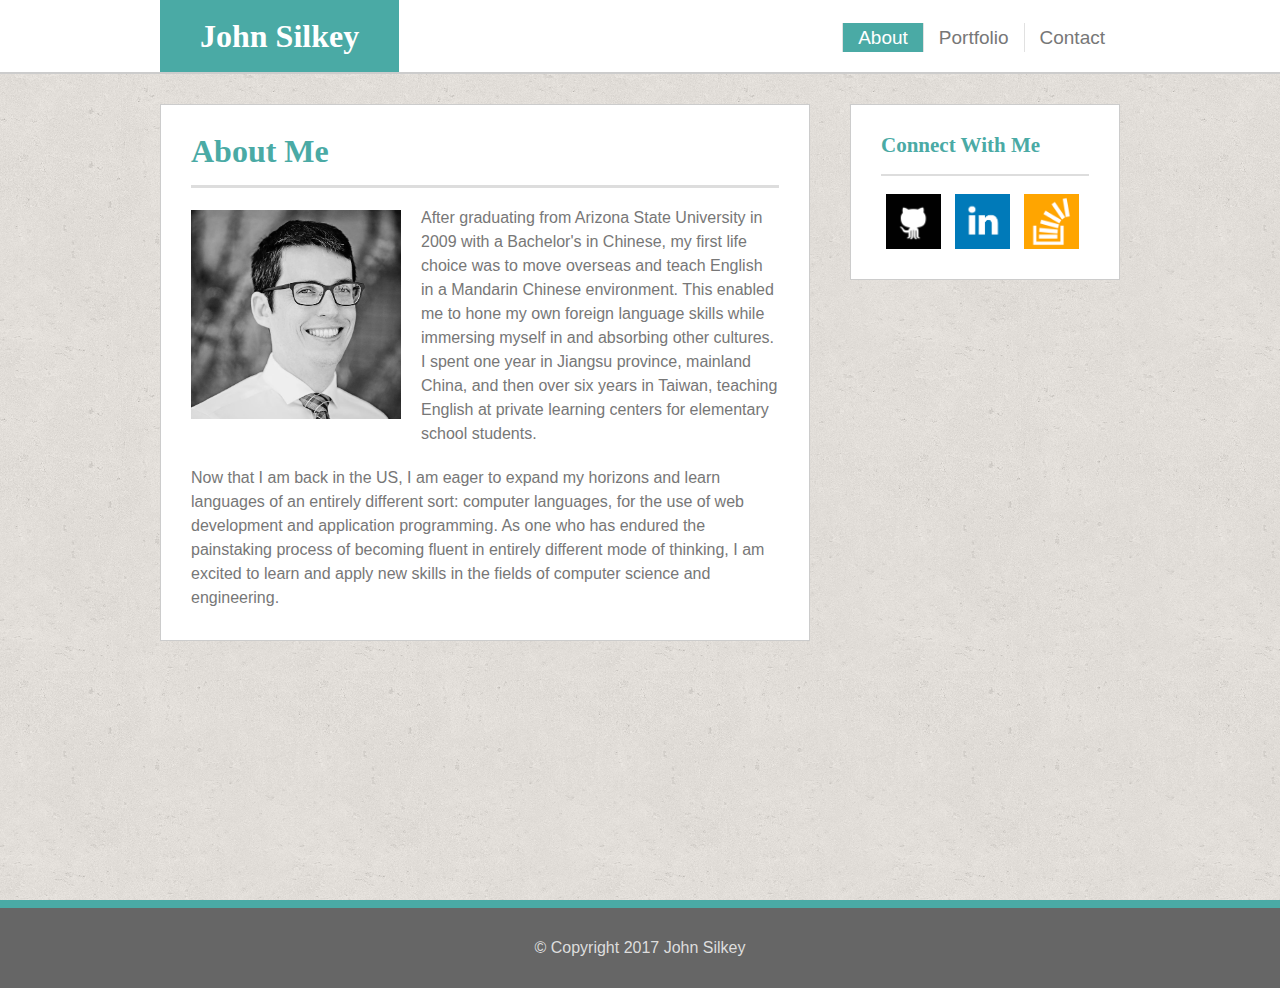
<file: index.html>
<!DOCTYPE html>
<html lang="en-us">

<!-- meta data. Style sheets follow the html flow -->
<head>
	<meta charset="UTF-8"/>
	<meta name="viewport" content="width=device-width, initial-scale=1">
	<title>John Silkey - About Me</title>
	<link rel="stylesheet" type="text/css" href="assets/css/0-reset.css"/>
	<link rel="stylesheet" type="text/css" href="assets/css/1-page.css"/>
	<link rel="stylesheet" type="text/css" href="assets/css/2-header.css"/>
	<link rel="stylesheet" type="text/css" href="assets/css/3-main.css"/>
	<link rel="stylesheet" type="text/css" href="assets/css/4-footer.css"/>
	<link rel="stylesheet" type="text/css" href="assets/css/5-mediaqueries.css"/>
</head>

<body>
	<!-- div for making the sticky footer -->
	<div class="wrapContent"> 

		<!-- Top header content, width:100% with white bkg-->
		<header>
			<!--holding header content, margin:auto for centering-->
			<div class="banner">
				<!-- holds name content, float left -->
				<div class="nameBox">
					<h1 class="nameBlock">John Silkey</h1>
				</div>
				
				<!--holds navigation menu content-->
				<nav>
					<!-- list is floated right, displayed as blocks -->
					<ul>
						<li class="menuBox">
						  	<a class="menuLink" href="contact.html">Contact</a>
						</li>
						<li class="menuBox">
						  	<a class="menuLink" href="portfolio.html">Portfolio</a>
						</li>
						<li class="menuBox">
						  	<a class="menuLink" id="current" id="leftmostLink" href="index.html">About</a>
						</li>
					</ul>
				</nav>
			</div>
		</header>

		<!-- All middle row main content -->
		<main class="midRowBkg">   
			<!--container for middle row-->
			<div class="mainContent"> 
				<!--left column for article-->	
				<section class="article">
					<h1>About Me</h1>
					<hr class="hr3px"/>
					<img id="profile" src="assets/images/portfolio.jpg" alt="profile.jpg"/>
					<p>
					After graduating from Arizona State University in 2009 with a Bachelor's in Chinese, my first life choice was to move overseas and teach English in a Mandarin Chinese environment. This enabled me to hone my own foreign language skills while immersing myself in and absorbing other cultures. I spent one year in Jiangsu province, mainland China, and then over six years in Taiwan, teaching English at private learning centers for elementary school students.
					</p>
					<p>
					Now that I am back in the US, I am eager to expand my horizons and learn languages of an entirely different sort: computer languages, for the use of web development and application programming. As one who has endured the painstaking process of becoming fluent in entirely different mode of thinking, I am excited to learn and apply new skills in the fields of computer science and engineering.
					</p>
				</section>
				
				<!--right panel for contact links-->
				<aside class="contactBox">
					<h3>Connect With Me</h3>
					<hr class="hr2px"/>
					
					<a href="https://github.com/jpsilkjr86/" target="_blank">
						<img class="contact" src="assets/images/github_icon.png" alt="github"/>
					</a>
				
				
					<a href="https://www.linkedin.com/in/john-silkey-jr-356815137/" target="_blank">
						<img class="contact" src="assets/images/linkedin_icon.png" alt="LinkedIn"/>
					</a>
				
				
					<a href="http://stackoverflow.com/users/7797476/john-s" target="_blank">
						<img class="contact" src="assets/images/stackoverflow_icon.png" alt="StackOverflow"/>
					</a>					
					
				</aside>
			</div>
		</main>



		<!-- The following three lines are for 
		completing the sticky footer code-->
		<div class="push"></div>
	</div>
	<div class="footer"></div>

	<!-- All footer content -->
	<footer>
		<div class="footerContent">
			<div class="footerText">&copy; Copyright 2017 John Silkey</div>
		</div>
	</footer>

</body>
</html>
</file>
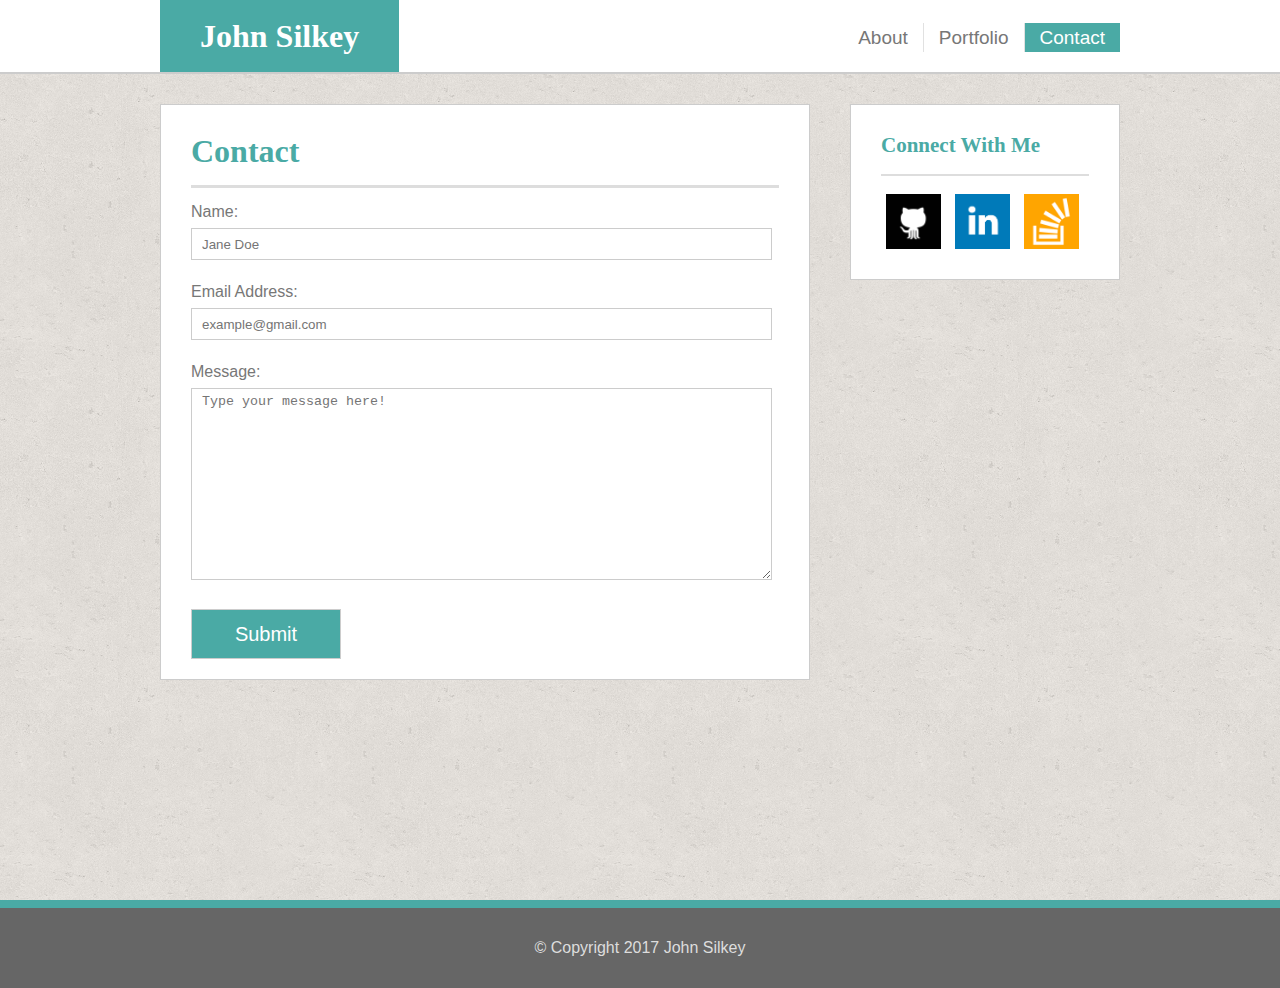
<file: contact.html>
<!DOCTYPE html>
<html lang="en-us">

<!-- meta data. Style sheets follow the html flow -->
<head>
	<meta charset="UTF-8"/>
	<meta name="viewport" content="width=device-width, initial-scale=1">
	<title>John Silkey - Contact</title>
	<link rel="stylesheet" type="text/css" href="assets/css/0-reset.css"/>
	<link rel="stylesheet" type="text/css" href="assets/css/1-page.css"/>
	<link rel="stylesheet" type="text/css" href="assets/css/2-header.css"/>
	<link rel="stylesheet" type="text/css" href="assets/css/3-main.css"/>
	<link rel="stylesheet" type="text/css" href="assets/css/4-footer.css"/>
	<link rel="stylesheet" type="text/css" href="assets/css/5-mediaqueries.css"/>
</head>

<body>
	<!-- div for making the sticky footer -->
	<div class="wrapContent"> 

		<!-- Top header content, width:100% with white bkg-->
		<header>
			<!--holding header content, margin:auto for centering-->
			<div class="banner">
				<!-- holds name content, float left -->
				<div class="nameBox">
					<h1 class="nameBlock">John Silkey</h1>
				</div>
				
				<!--holds navigation menu content-->
				<nav>
					<!-- list is floated right, displayed as blocks -->
					<ul>
						<li class="menuBox">
						  	<a class="menuLink" id="current" href="contact.html">Contact</a>
						</li>
						<li class="menuBox">
						  	<a class="menuLink" href="portfolio.html">Portfolio</a>
						</li>
						<li class="menuBox">
						  	<a class="menuLink" id="leftmostLink" href="index.html">About</a>
						</li>
					</ul>
				</nav>
			</div>
		</header>

		<!-- All middle row main content -->
		<main class="midRowBkg">   
			<!--container for middle row-->
			<div class="mainContent"> 
				<!--left column for article-->	
				<section class="article">
					<h1>Contact</h1>
					<hr class="hr3px"/>
					
					<form action="">
						<label>Name:</label>
						<input type="text" placeholder="Jane Doe" required/>
						<br><br>
						<label>Email Address:</label>
						<input type="email" placeholder="example@gmail.com" required/>
						<br><br>
						<label>Message:</label>
						<textarea name="message" placeholder="Type your message here!" required></textarea>
						<br><br>
						<input id="submit" type="submit" value="Submit">
					</form>

				</section>
				
				<!--right panel for contact links-->
				<aside class="contactBox">
					<h3>Connect With Me</h3>
					<hr class="hr2px"/>
					
					<a href="https://github.com/jpsilkjr86/" target="_blank">
						<img class="contact" src="assets/images/github_icon.png" alt="github"/>
					</a>
				
				
					<a href="https://www.linkedin.com/in/john-silkey-jr-356815137/" target="_blank">
						<img class="contact" src="assets/images/linkedin_icon.png" alt="LinkedIn"/>
					</a>
				
				
					<a href="http://stackoverflow.com/users/7797476/john-s" target="_blank">
						<img class="contact" src="assets/images/stackoverflow_icon.png" alt="StackOverflow"/>
					</a>					
					
				</aside>
			</div>
		</main>

		<!-- The following three lines are for 
		completing the sticky footer code-->
		<div class="push"></div>
	</div>
	<div class="footer"></div>

	<!-- All footer content -->
	<footer>
		<div class="footerContent">
			<div class="footerText">&copy; Copyright 2017 John Silkey</div>
		</div>
	</footer>

</body>
</html>
</file>
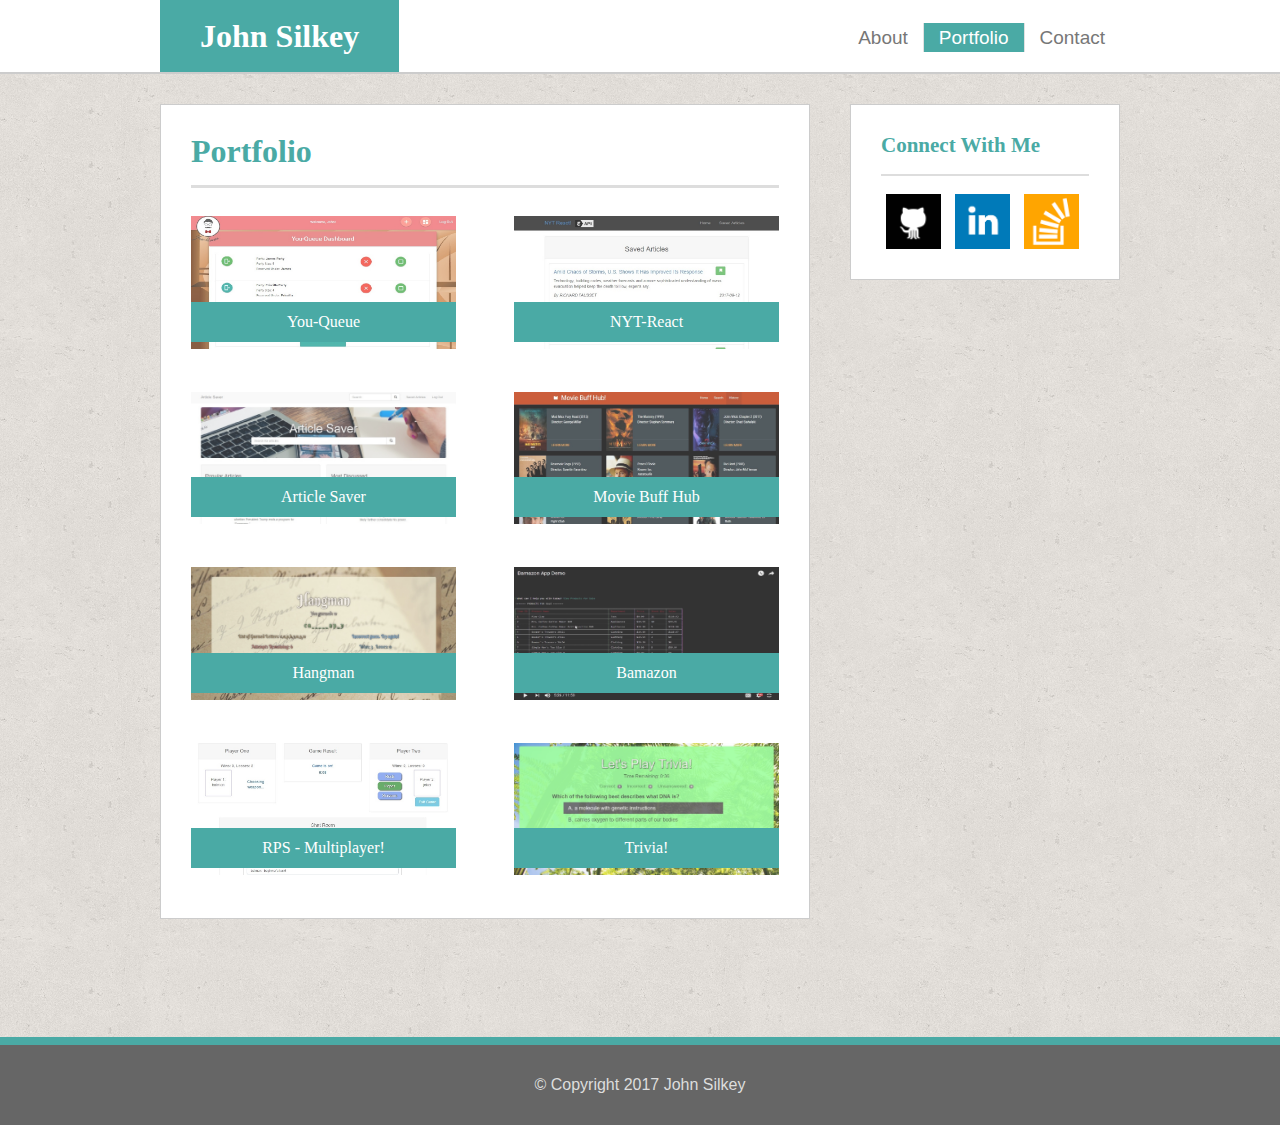
<file: portfolio.html>
<!DOCTYPE html>
<html lang="en-us">

<!-- meta data. Style sheets follow the html flow -->
<head>
	<meta charset="UTF-8"/>
	<meta name="viewport" content="width=device-width, initial-scale=1">
	<title>John Silkey - Portfolio</title>
	<link rel="stylesheet" type="text/css" href="assets/css/0-reset.css"/>
	<link rel="stylesheet" type="text/css" href="assets/css/1-page.css"/>
	<link rel="stylesheet" type="text/css" href="assets/css/2-header.css"/>
	<link rel="stylesheet" type="text/css" href="assets/css/3-main.css"/>
	<link rel="stylesheet" type="text/css" href="assets/css/4-footer.css"/>
	<link rel="stylesheet" type="text/css" href="assets/css/5-mediaqueries.css"/>
</head>

<body>
	<!-- div for making the sticky footer -->
	<div class="wrapContent"> 

		<!-- Top header content, width:100% with white bkg-->
		<header>
			<!--holding header content, margin:auto for centering-->
			<div class="banner">
				<!-- holds name content, float left -->
				<div class="nameBox">
					<h1 class="nameBlock">John Silkey</h1>
				</div>
				
				<!--holds navigation menu content-->
				<nav>
					<!-- list is floated right, displayed as blocks -->
					<ul>
						<li class="menuBox">
						  	<a class="menuLink" href="contact.html">Contact</a>
						</li>
						<li class="menuBox">
						  	<a class="menuLink" id="current" href="portfolio.html">Portfolio</a>
						</li>
						<li class="menuBox">
						  	<a class="menuLink" id="leftmostLink" href="index.html">About</a>
						</li>
					</ul>
				</nav>
			</div>
		</header>

		<!-- All middle row main content -->
		<main class="midRowBkg">   
			<!--container for middle row-->
			<div class="mainContent"> 
				<!--left column for article-->	
				<section class="article">
					<h1>Portfolio</h1>
					<hr class="hr3px"/>
					
					<div class="projFloatLeft">
						<a href="https://intense-journey-46722.herokuapp.com/signin">
							<img class="portfolioLink" src="assets/images/youqueue.jpg" alt="project1"/>
							<div class="projectStrip">
								<h4 class="projectTitle">You-Queue</h4>
							</div>
						</a>
					</div>
					<div class="projFloatRight">
						<a href="https://vast-hamlet-74186.herokuapp.com/">
							<img class="portfolioLink" src="assets/images/nyt-react.jpg" alt="project2"/>
							<div class="projectStrip">
								<h4 class="projectTitle">NYT-React</h4>
							</div>
						</a>
					</div>
					<div class="projFloatLeft">
						<a href="https://immense-lake-69616.herokuapp.com/">
							<img class="portfolioLink" src="assets/images/article-saver.jpg" alt="project3"/>
							<div class="projectStrip">
								<h4 class="projectTitle">Article Saver</h4>
							</div>
						</a>
					</div>
					<div class="projFloatRight">
						<a href="https://jpsilkjr86.github.io/Movie-Buff-Hub-Project/">
							<img class="portfolioLink" src="assets/images/movie-buff-hub.jpg" alt="project4"/>
							<div class="projectStrip">
								<h4 class="projectTitle">Movie Buff Hub</h4>
							</div>
						</a>
					</div>
					<div class="projFloatLeft">
						<a href="https://jpsilkjr86.github.io/Hangman-App/">
							<img class="portfolioLink" src="assets/images/hangman.jpg" alt="project5"/>
							<div class="projectStrip">
								<h4 class="projectTitle">Hangman</h4>
							</div>
						</a>
					</div>
					<div class="projFloatRight">
						<a href="https://youtu.be/XgKeLYNMLLc">
							<img class="portfolioLink" src="assets/images/bamazon.jpg" alt="project6"/>
							<div class="projectStrip">
								<h4 class="projectTitle">Bamazon</h4>
							</div>
						</a>
					</div>
					<div class="projFloatLeft">
						<a href="https://jpsilkjr86.github.io/RPS-Multiplayer/">
							<img class="portfolioLink" src="assets/images/rps-multiplayer.jpg" alt="project7"/>
							<div class="projectStrip">
								<h4 class="projectTitle">RPS - Multiplayer!</h4>
							</div>
						</a>
					</div>
					<div class="projFloatRight">
						<a href="https://jpsilkjr86.github.io/TriviaGame/">
							<img class="portfolioLink" src="assets/images/trivia.jpg" alt="project8"/>
							<div class="projectStrip">
								<h4 class="projectTitle">Trivia!</h4>
							</div>
						</a>
					</div>
				</section>
				
				<!--right panel for contact links-->
				<aside class="contactBox">
					<h3>Connect With Me</h3>
					<hr class="hr2px"/>
					
					<a href="https://github.com/jpsilkjr86/" target="_blank">
						<img class="contact" src="assets/images/github_icon.png" alt="github"/>
					</a>
				
				
					<a href="https://www.linkedin.com/in/john-silkey-jr-356815137/" target="_blank">
						<img class="contact" src="assets/images/linkedin_icon.png" alt="LinkedIn"/>
					</a>
				
				
					<a href="http://stackoverflow.com/users/7797476/john-s" target="_blank">
						<img class="contact" src="assets/images/stackoverflow_icon.png" alt="StackOverflow"/>
					</a>					
					
				</aside>
			</div>
		</main>

		<!-- The following three lines are for 
		completing the sticky footer code-->
		<div class="push"></div>
	</div>
	<div class="footer"></div>

	<!-- All footer content -->
	<footer>
		<div class="footerContent">
			<div class="footerText">&copy; Copyright 2017 John Silkey</div>
		</div>
	</footer>

</body>
</html>
</file>
<file: assets/css/1-page.css>
/*Default CSS Styles for div.wrapContent (for sticky footer) and body,
including content tags h1-6, p, a, li, and hr.*/

html, body
{
	height: 100%;
}

body
{
	background-image: url('../images/cork-wallet.png');
	color: #777777;
}

div.wrapContent
{
	min-height: 100%;
	height: auto !important;
	height: 100%;
	margin: 0 auto -88px;
}

.clearfix::after 
{
    content: "";
    clear: both;
    display: table;
}

h1, h2, h3, h4, h5, h6
{
	font-family: 'Georgia', Times, 'Times New Roman', serif;
	font-weight: bold;
	color: #4aaaa5;
	padding: 10px 0px;
}

p, li, a, label
{
	font-family: 'Arial', 'Helvetica Neue', Helvetica, sans-serif;
	font-size: 16px;
	color: #777777;
}

h1
{
	font-size: 32px;
}

h2
{
	font-size: 24px;
}

h3

{
	font-size: 21px;
}

hr.hr3px
{
	height: 3px;
    background-color: #dddddd;
    border: none;
}

hr.hr2px
{
	height: 2px;
    background-color: #dddddd;
    border: none;
}

p
{
	padding: 10px 0;
	line-height: 1.5;
}
</file>
<file: assets/css/2-header.css>
/*CSS Styles for header and nav menu.*/
header
{
	background-color: #ffffff;
	width: 100%;
	border-bottom: 2px solid #cccccc;
}

div.banner
{
	width: 960px;
	margin: auto;
	overflow: auto;
}

div.nameBox
{
	float: left;
	background: #4aaaa5;
}

h1.nameBlock
{
	padding: 20px 40px;
	color: #ffffff;
}

nav
{
	margin: 23px 0 10px 0;
}

li.menuBox
{
	float: right;
	list-style-type: none;
}


a.menuLink
{
	display: block;
	padding: 5px 15px;
	color: #777777;
	font-size: 19px;
	border-left: 1px solid #e1e1e1;
}

a#leftmostLink
{
	border-left: none;
}

a.menuLink:link
{
	text-decoration: none;
}


a.menuLink:hover
{
	background-color: #4aaaa5;
	color: #ffffff;
}

a.menuLink:active
{
	background-color: #188885;
	color: #ffffff;
}

a#current
{
	background-color: #4aaaa5;
	color: #ffffff;
}
</file>
<file: assets/css/3-main.css>
/*CSS Styles for middle row, main content area.*/

/*FOR ALL HTML PAGES*/
main.midRowBkg
{
	background-image: url('../images/cork-wallet.png');
	width: 100%;
	overflow: hidden;
}

div.mainContent
{
	width: 960px;
	margin: auto;
}

section.article
{
	float: left;
	margin: 30px 0px;
	width: 588px;
	padding: 20px 30px;
	background: #ffffff;
	border: 1px solid #cccccc;
}

aside.contactBox
{
	float: right;
	margin-top: 30px;
	width: 208px;
	background-color: #ffffff;
	border: 1px solid #cccccc;
	padding: 20px 30px;
}


img.contact
{
	display: block;
	float: left;
	padding: 10px 9px 10px 5px;
	width: 55px;
}

img.contact:link
{
	opacity: 1;
}

img.contact:visited
{
	opacity: 1;
}

img.contact:hover
{
	opacity: .5;
}

img.contact:active
{
	opacity: .7;
}


/*FOR index.html ONLY*/
img#profile
{
	width: 210px;
	float: left;
	padding: 14px 20px 10px 0;
}


/*FOR portfolio.html ONLY*/
div.projFloatLeft
{
	float: left;
	overflow: hidden;
	position: relative;
	padding: 20px 0;
}

div.projFloatRight
{
	float: right;
	overflow: hidden;
	position: relative;
	padding: 20px 0;
}

img.portfolioLink
{
	width: 265px;
	opacity: .80;
	z-index: -1;
}

div.projectStrip
{
	z-index: 1;
	position: absolute;
	background-color: #4aaaa5;
	width: 100%;
	height: 40px;
	bottom: 30px;
}

h4.projectTitle
{
	z-index: 2;
	color: #ffffff;
	text-align: center;
	font-weight: normal;
	/*to center the text, added lines below: */
	line-height: 40px;
	padding: 0px;
	margin: 0px;
}


img.portfolioLink:link
{
	opacity: .80;
}

img.portfolioLink:visited
{
	opacity: .80;
}

img.portfolioLink:hover
{
	opacity: .9;
}

img.portfolioLink:active
{
	opacity: 1;
}

/*FOR contact.html ONLY*/
label
{
	display: block;
	padding: 8px 0px;
}

input, textarea
{
	border: 1px solid #cccccc;
	width: 95%;
	padding: 5px 10px;
}

input
{
	height: 20px;
}

textarea
{
	height: 180px;
}

input#submit
{
	background: #4aaaa5;
	color: #ffffff;
	width: 150px;
	height: 50px;
	margin-top: 10px;
	font-size: 20px;
}

input#submit:hover
{
	opacity: .9;
	cursor: pointer;
}

input#submit:active
{
	opacity: 1;
	cursor: pointer;
}
</file>
<file: assets/css/4-footer.css>
/*CSS Styles for footer area.*/

div.push, div.footer
{
	height: 88px;
}

footer
{
	background-color: #666666;
	border-top: 8px solid #4aaaa5;
	width: 100%;
	overflow: hidden;
}

div.footerContent
{
	width: 960px;
	margin: auto;
}

div.footerText
{
	font-family: 'Arial', 'Helvetica Neue', Helvetica, sans-serif;
	color: #dddddd;
	font-size: 16px;
	text-align: center;
	padding: 32px;
}
</file>
<file: assets/css/5-mediaqueries.css>
/*Media Queries*/

@media screen and (max-width: 980px)
{

	div.banner, div.mainContent, div.footerContent
	{
		width: 740px;
	}

	section.article
	{
		width: 380px;
	}

	img#profile 
	{
		width: 100%;
		float: none;
	}

	div.projFloatLeft, div.projFloatRight
	{
		float: none;

	}
	
	img.portfolioLink
	{
		width: 100%;
	}
}

@media screen and (max-width: 768px)
{

	div.banner, div.mainContent, div.footerContent
	{
		width: 620px;
	}

	section.article, aside.contactBox
	{
		width: auto;
		float: none;
		overflow: auto;
	}

	img#profile 
	{
		width: 210px;
		float: left;
	}

	div.projFloatLeft
	{
		float: left;
	}

	div.projFloatRight
	{
		float: right;
	}
	
	img.portfolioLink
	{
		width: 265px;
	}
}

@media screen and (max-width: 640px)
{

	div.banner, div.mainContent, div.footerContent
	{
		width: 90%;
	}

	div.banner
	{
		margin: 0;
		width: 100%;
	}

	div.nameBox
	{
		float: none;
		width: 100%;
		margin: auto;
		text-align: center;
	}

	nav, ul
	{
		margin: auto;
		overflow: hidden;
	}
	

	li.menuBox {
		width: 33.33%;
		text-align: center;
	}
	

	a.menuLink, a#leftmostLink
	{
		display: block;
		color: #777777;
		font-size: 19px;
		border: none;
		padding: 8px 0;
	}

	a#current
	{
		color: #777777;
		background-color: #ffffff;
	}

	a#current:link
	{
		text-decoration: none;
	}


	a#current:hover, a#leftmostLink:hover
	{
		background-color: #4aaaa5;
		color: #ffffff;
	}

	a#current:active
	{
		background-color: #188885;
		color: #ffffff;
	}

	section.article, aside.contactBox
	{
		width: auto;
		float: none;
		overflow: auto;
	}

	img#profile 
	{
		width: 100%;
		float: none;
	}

	div.projFloatLeft, div.projFloatRight
	{
		float: none;

	}
	
	img.portfolioLink
	{
		width: 100%;
	}
}
</file>
